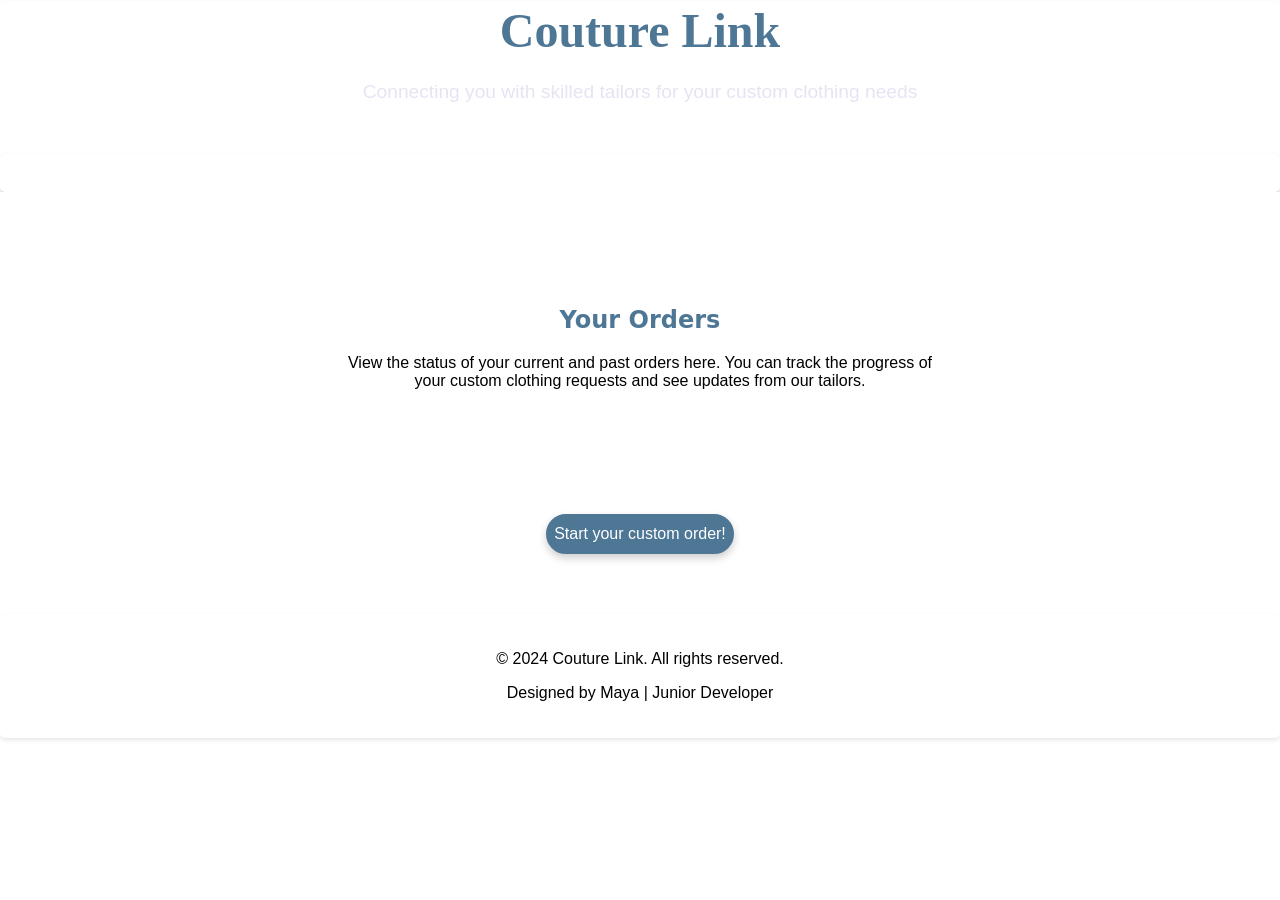
<file: orders.html>
<!doctype html>
<html lang="en">

<head>
    <meta charset="UTF-8" />
    <meta name="viewport" content="width=device-width, initial-scale=1.0" />
    <title>Couture Link | Pinterest-inspired tailoring website</title>
    <link rel="stylesheet" href="orders.css" />
</head>

<body>
    <div class="header">
        <h1>Couture Link</h1>
        <p>Connecting you with skilled tailors for your custom clothing needs</p>
        <nav>
            <a href="index.html">Home</a>
            <a href="submit.html">Submit Requests</a>
            <a href="orders.html">Orders</a>
        </nav>
    </div>

    <section class="orders">
        <h2>Your Orders</h2>

        <div class="orders-Intro">
            <p>
                View the status of your current and past orders here. You can track
                the progress of your custom clothing requests and see updates from our
                tailors.
            </p>
        </div>

        <div class="ordersGrid">
            <!--loaded later-->
        </div>
    </section>

    <section class="noOrders">
        <div class="noOrder">
            <p>Can't see your orders? Submit a new request!</p>
        </div>

        <div class="noOrderButton">
            <button onclick="window.location.href = 'submit.html'">
                Start your custom order!
            </button>
        </div>
    </section>

    <div class="footer">
        <p>&copy; 2024 Couture Link. All rights reserved.</p>
        <p>Designed by Maya | Junior Developer</p>
    </div>

    <script src="orders.js"></script>
</body>

</html>
</file>
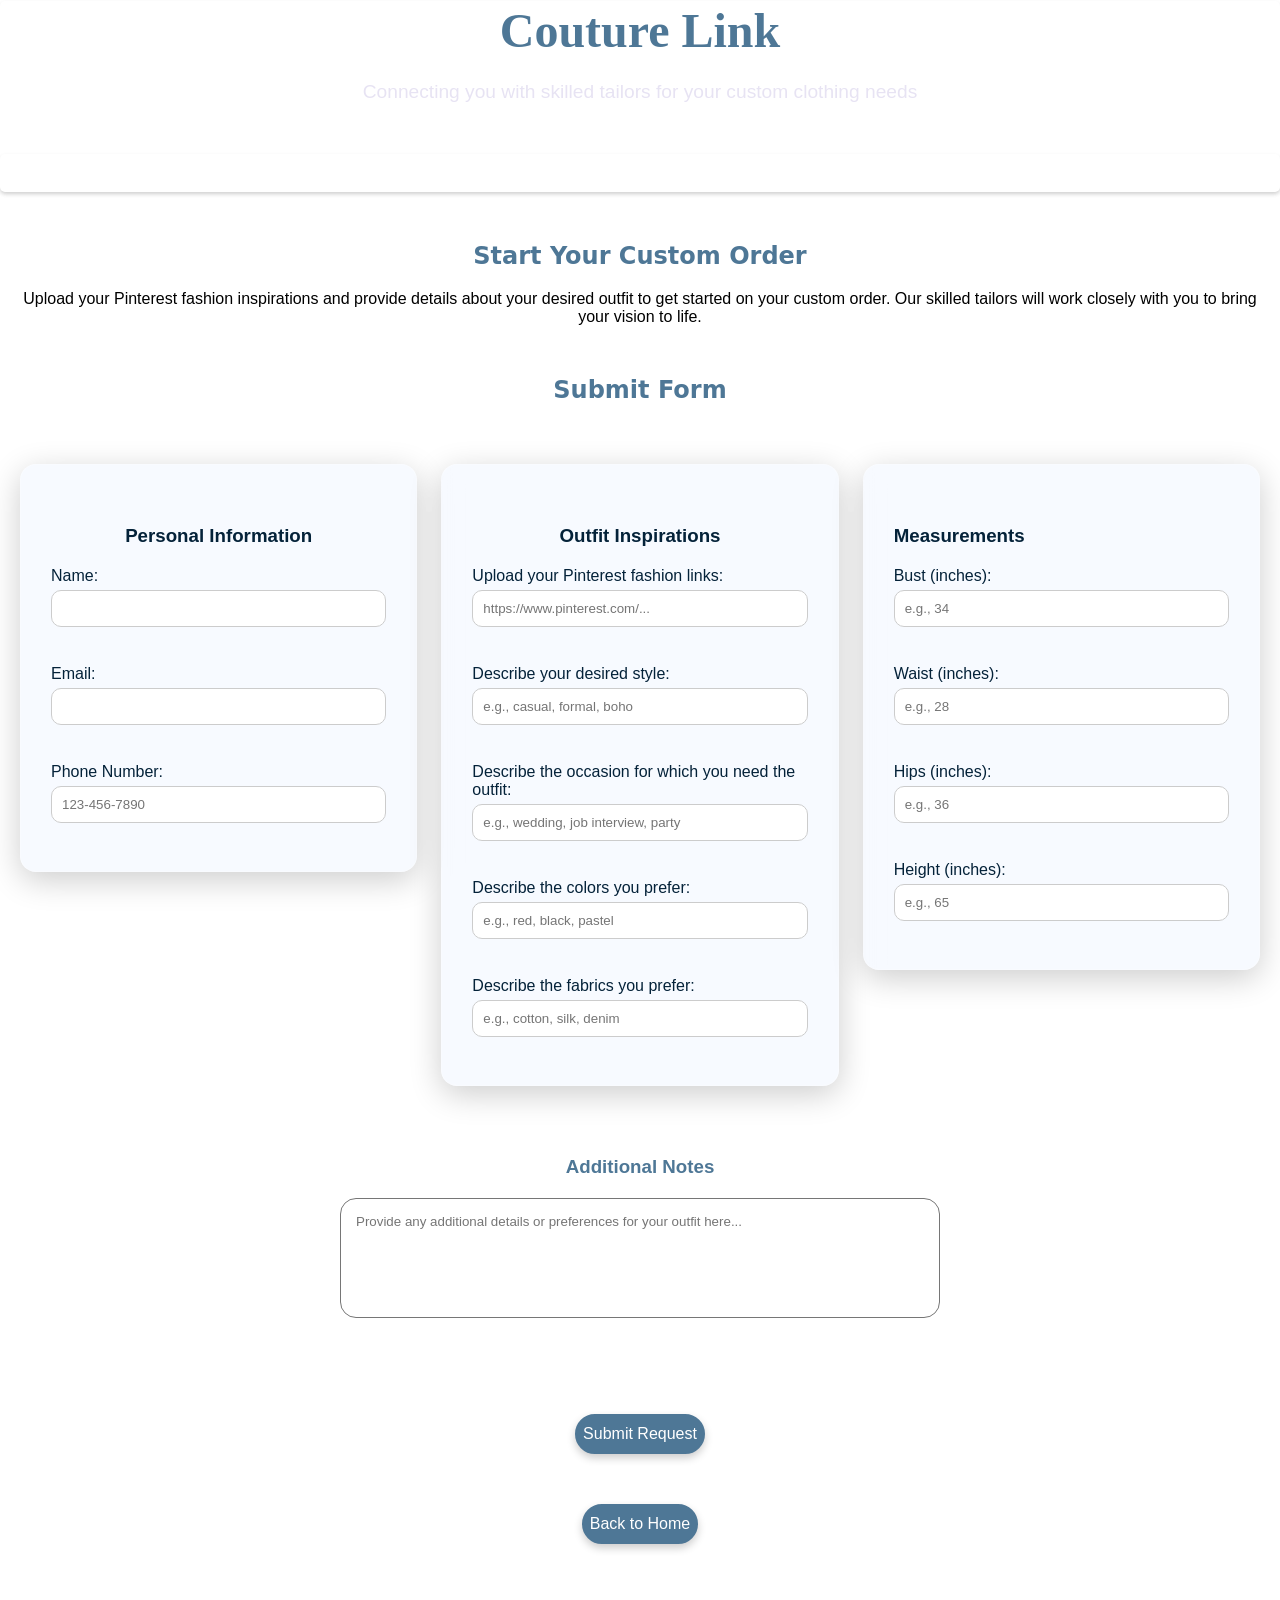
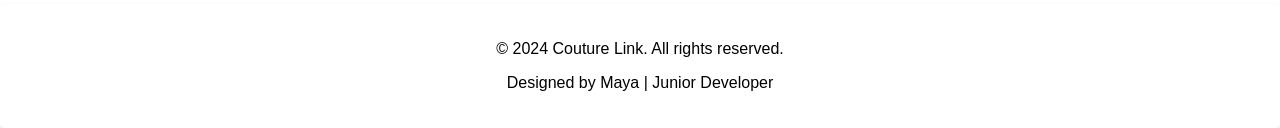
<file: submit.html>
<!DOCTYPE html>
<html lang="en">

<head>
    <meta charset="UTF-8">
    <meta name="viewport" content="width=device-width, initial-scale=1.0">
    <title>Couture Link | Pinterest-inspired tailoring website</title>
    <link rel="stylesheet" href="submit.css">
</head>

<body>
    <div class="header">
        <h1>Couture Link</h1>
        <p>Connecting you with skilled tailors for your custom clothing needs</p>
        <nav>
            <a href="index.html">Home</a>
            <a href="submit.html">Submit Requests</a>
            <a href="orders.html">Orders</a>
        </nav>
    </div>

    <div class="hero">
        <h2>Start Your Custom Order</h2>
        <p>
            Upload your Pinterest fashion inspirations and provide details about your desired outfit to get started on
            your custom order. Our skilled tailors will work closely with you to bring your vision to life.
        </p>
    </div>

    <main>
        <section class="submission">
            <h2>Submit Form</h2>

            <form id="submissionForm">

                <div class="container">

                    <div class="userInfo">
                        <h3>Personal Information</h3>
                        <label for="name">Name:</label>
                        <input type="text" id="name" name="name"><br><br>

                        <label for="user-email">Email:</label>
                        <input type="email" id="user-email" name="user-email"><br><br>

                        <label for="phone">Phone Number:</label>
                        <input type="tel" id="phone" name="phone" placeholder="123-456-7890"><br><br>

                    </div>


                    <div class="outfitInspo">
                        <h3>Outfit Inspirations</h3>

                        <label for="inspo">Upload your Pinterest fashion links:</label>
                        <input type="url" id="inspo" name="inspo" placeholder="https://www.pinterest.com/..."><br><br>

                        <label for="style">Describe your desired style:</label>
                        <input type="text" id="style" name="style" placeholder="e.g., casual, formal, boho"><br><br>

                        <label for="occasion">Describe the occasion for which you need the outfit:</label>
                        <input type="text" id="occasion" name="occasion"
                            placeholder="e.g., wedding, job interview, party"><br><br>

                        <label for="color">Describe the colors you prefer:</label>
                        <input type="text" id="color" name="color" placeholder="e.g., red, black, pastel"><br><br>

                        <label for="fabric">Describe the fabrics you prefer:</label>
                        <input type="text" id="fabric" name="fabric" placeholder="e.g., cotton, silk, denim"><br><br>

                    </div>

                    <div class="measurements">
                        <h3>Measurements</h3>

                        <label for="bust">Bust (inches):</label>
                        <input type="number" id="bust" name="bust" placeholder="e.g., 34"><br><br>

                        <label for="waist">Waist (inches):</label>
                        <input type="number" id="waist" name="waist" placeholder="e.g., 28"><br><br>

                        <label for="hips">Hips (inches):</label>
                        <input type="number" id="hips" name="hips" placeholder="e.g., 36"><br><br>

                        <label for="height">Height (inches):</label>
                        <input type="number" id="height" name="height" placeholder="e.g., 65"><br><br>

                    </div>

                </div>

                <div class="additional">
                    <h3>Additional Notes</h3>

                    <textarea id="additional-notes" name="additional-notes" rows="4" cols="50"
                        placeholder="Provide any additional details or preferences for your outfit here..."></textarea><br><br>

                    <div class="submit-button">
                        <button type="submit">Submit Request</button>
                    </div>
                </div>

            </form>
        </section>
    </main>

    <div class="confirmation">
        <h2>Thank you for your submission!</h2>
        <p>Your custom order request has been received. We will review your details and connect you with a skilled
            tailor who can bring your vision to life. You can expect to hear from us within 48 hours with the next
            steps.</p>
    </div>


    <div class="cta-button">

        <button onclick="window.location.href = 'index.html'">
            Back to Home
        </button>

    </div>


    <div class="footer">
        <p>&copy; 2024 Couture Link. All rights reserved.</p>
        <p>Designed by Maya | Junior Developer</p>
    </div>

    <script src="submit.js"></script>
</body>

</html>
</file>
<file: orders.css>
/*  TABLET  */
@media (max-width: 768px) {
    .header h1 {
        font-size: 2em;
    }

    .header p {
        font-size: 1em;
        margin-bottom: 20px;
    }

    nav a {
        margin: 0 20px;
    }

    .orders {
        padding: 2rem 1rem;
    }

    .ordersGrid {
        grid-template-columns: repeat(2, 1fr);
        gap: 1rem;
    }
}

/*  MOBILE  */
@media (max-width: 480px) {
    .header h1 {
        font-size: 1.5em;
    }

    .header p {
        font-size: 0.9em;
    }

    nav {
        display: flex;
        flex-direction: column;
        gap: 10px;
    }

    nav a {
        margin: 0;
    }

    .orders {
        padding: 1rem;
    }

    .orders h2 {
        margin-top: 20px;
        font-size: 1.3em;
    }

    .ordersGrid {
        grid-template-columns: 1fr;
    }

    .orderCard {
        padding: 1rem;
        border-radius: 12px;
    }

    .orderCard h3 {
        font-size: 1em;
    }

    .noOrder {
        padding: 1.5rem 1rem;
    }

    .footer {
        font-size: 0.85em;
        margin-top: 20px;
    }
}

body {
    background: none;
    font-family: "Arial", sans-serif;
    margin: 0;
    padding: 0;
}

.header {
    background-image: url("https://lens.usercontent.google.com/banana?agsi=CmdnbG9iYWw6OjAwMDA1NWNmZWM3MDAyNmQ6MDAwMDAwZWI6MTo0ODAzYzhkYTk0MDk5ZTVkOjAwMDA1NWNmZWM3MDAyNmQ6MDAwMDAyOGI2NmIwMzM2ODowMDA2NTE5ZTQ5M2YzOGNmEAIYAQ==");
    background-size: cover;
    background-repeat: no-repeat;
    background-position: center;
    padding: 0px;
    background-color: transparent;
    padding: 0px;
    text-align: center;
    box-shadow: 0 2px 4px rgba(0, 0, 0, 0.1);
    border-radius: 5px;
}

.header h1 {
    font-family: serif;
    font-size: 3em;
    background: #4e7796;
    color: transparent;
    background-clip: text;
    padding: 2px;
    margin: 1px;
}

.header p {
    font-family: "Segoe UI", Tahoma, Geneva, Verdana, sans-serif;
    color: #e7e3f3;
    font-weight: 500;
    padding: 1px;
    margin-top: 20px;
    margin-bottom: 50px;
    font-size: larger;
}

nav {
    font-family: sans-serif;
    font-weight: thick;
    background-color: transparent;
    padding: 10px;
    text-align: center;
    box-shadow: 0 2px 4px rgba(0, 0, 0, 0.1);
    border-radius: 5px;
}

nav a {
    text-decoration: none;
    color: #ffff;
    margin: 0 80px;
    padding: 5px 10px;
    border-radius: 5px;
}

nav a:hover {
    background-color: #4e7796;
    color: #ffff;
    transition: background-color 0.3s ease;
}

.orders {
    padding: 4rem 2rem;
    background-color: #ffffff;
}

.orders h2 {
    font-family:
        system-ui,
        -apple-system,
        BlinkMacSystemFont,
        "Segoe UI",
        Roboto,
        Helvetica,
        Arial,
        sans-serif;
    text-align: center;
    color: #4e7796;
    margin-top: 50px;
}

.orders p {
    font-family: "Segoe UI", Tahoma, Geneva, Verdana, sans-serif;
    text-align: center;
    margin: 20px auto;
    color: #000000;
    max-width: 600px;
    display: block;
}

.ordersGrid {
    display: grid;
    grid-template-columns: repeat(auto-fit, minmax(280px, 1fr));
    gap: 2rem;
}

.orderCard h3 {
    margin-bottom: 1rem;
    font-size: 1.3rem;
}

.orderCard p {
    margin-bottom: 0.8rem;
    line-height: 1.6;
    text-align: left;
}

.orderCard {
    background-color: #edf2f8;
    padding: 2rem;
    border-radius: 20px;
    box-shadow: 0 8px 20px rgba(97, 70, 54, 0.12);
    transition: all 0.3s ease;
}

.noOrder {
    text-align: center;
    padding: 3rem 2rem;
    display: none;
}

.noOrderButton {
    margin-top: 10px;
    display: block;
    text-align: center;
    margin: 30px auto;
    padding: 10px 20px;
}

.noOrderButton button {
    background-color: #4e7796;
    color: #fff;
    border: none;
    border-radius: 30px;
    height: 40px;
    cursor: pointer;
    font-size: 1em;
    border: 2px solid #4e7796;
    box-shadow: 0 4px 8px rgba(0, 0, 0, 0.2);
}

.noOrderButton button:hover {
    background-color: transparent;
    color: #4e7796;
    border: 2px solid #ffffff;
    transition:
        background-color 0.1s ease,
        color 0.1s ease;
}

.footer {
    background-color: transparent;
    text-align: center;
    padding: 20px;
    margin-top: 50px;
    box-shadow: 0 2px 4px rgba(0, 0, 0, 0.1);
    border-radius: 5px;
}
</file>
<file: submit.css>
/*  TABLET  */
@media (max-width: 768px) {
    .header h1 {
        font-size: 2em;
    }

    .header p {
        font-size: 1em;
        margin-bottom: 20px;
    }

    nav a {
        margin: 0 20px;
    }

    .container {
        flex-direction: column;
        align-items: center;
        padding: 20px;
    }

    .userInfo,
    .outfitInspo,
    .measurements {
        max-width: 100%;
        width: 100%;
    }
}

/* MOBILE  */
@media (max-width: 480px) {
    .header h1 {
        font-size: 1.5em;
    }

    .header p {
        font-size: 0.9em;
    }

    nav {
        display: flex;
        flex-direction: column;
        gap: 10px;
    }

    nav a {
        margin: 0;
    }

    .hero h2 {
        font-size: 1.3em;
        margin-top: 20px;
    }

    .hero p {
        font-size: 0.9em;
    }

    .userInfo,
    .outfitInspo,
    .measurements {
        padding: 15px;
        border-radius: 12px;
    }

    .userInfo input,
    .outfitInspo input,
    .measurements input {
        font-size: 0.9em;
    }

    textarea {
        width: 90%;
        font-size: 0.9em;
    }

    .confirmation {
        margin: 20px 10px;
        padding: 15px;
    }

    .confirmation h2 {
        font-size: 1.2em;
        margin-top: 20px;
    }

    .footer {
        font-size: 0.85em;
        margin-top: 20px;
    }
}

body {
    background: none;
    font-family: "Arial", sans-serif;
    margin: 0;
    padding: 0;
}

.header {
    background-image: url("https://lens.usercontent.google.com/banana?agsi=CmdnbG9iYWw6OjAwMDA1NWNmZWM3MDAyNmQ6MDAwMDAwZWI6MTo0ODAzYzhkYTk0MDk5ZTVkOjAwMDA1NWNmZWM3MDAyNmQ6MDAwMDAyOGI2NmIwMzM2ODowMDA2NTE5ZTQ5M2YzOGNmEAIYAQ==");
    background-size: cover;
    background-repeat: no-repeat;
    background-position: center;
    padding: 0px;
    background-color: transparent;
    padding: 0px;
    text-align: center;
    box-shadow: 0 2px 4px rgba(0, 0, 0, 0.1);
    border-radius: 5px;
}

.header h1 {
    font-family: serif;
    font-size: 3em;
    background: #4e7796;
    color: transparent;
    background-clip: text;
    padding: 2px;
    margin: 1px;
}

.header p {
    font-family: "Segoe UI", Tahoma, Geneva, Verdana, sans-serif;
    color: #e7e3f3;
    font-weight: 500;
    padding: 1px;
    margin-top: 20px;
    margin-bottom: 50px;
    font-size: larger;
}

nav {
    font-family: sans-serif;
    font-weight: thick;
    background-color: transparent;
    padding: 10px;
    text-align: center;
    box-shadow: 0 2px 4px rgba(0, 0, 0, 0.1);
    border-radius: 5px;
}

nav a {
    text-decoration: none;
    color: #ffff;
    margin: 0 80px;
    padding: 5px 10px;
    border-radius: 5px;
}

nav a:hover {
    background-color: #4e7796;
    color: #ffff;
    transition: background-color 0.3s ease;
}

.hero h2 {
    font-family:
        system-ui,
        -apple-system,
        BlinkMacSystemFont,
        "Segoe UI",
        Roboto,
        Helvetica,
        Arial,
        sans-serif;
    text-align: center;
    color: #4e7796;
    margin-top: 50px;
}

.hero p {
    font-family: "Segoe UI", Tahoma, Geneva, Verdana, sans-serif;
    text-align: center;
    margin-top: 20px;
    margin-left: 20px;
    margin-right: 20px;
    color: #000000;
}

.submission h2 {
    font-family:
        system-ui,
        -apple-system,
        BlinkMacSystemFont,
        "Segoe UI",
        Roboto,
        Helvetica,
        Arial,
        sans-serif;
    text-align: center;
    color: #4e7796;
    margin-top: 50px;
}

.userInfo h3 {
    font-family: "Segoe UI", Tahoma, Geneva, Verdana, sans-serif;
    color: #042239;
    margin-top: 30px;
    text-align: center;
}

.userInfo {
    background: rgba(43, 120, 235, 0.034);
    backdrop-filter: blur(12px);
    -webkit-backdrop-filter: blur(12px);
    border: 1px solid rgba(255, 255, 255, 0.25);
    border-radius: 16px;
    box-shadow: 0 8px 32px 0 rgba(0, 0, 0, 0.2);
    padding: 30px;
    flex: 1;
    max-width: 450px;
    box-sizing: border-box;
}

.userInfo label {
    font-family: "Segoe UI", Tahoma, Geneva, Verdana, sans-serif;
    color: #042239;
    display: block;
    margin-top: 20px;
}

.userInfo input {
    width: 100%;
    padding: 10px;
    margin-top: 5px;
    border: 1px solid #ccc;
    border-radius: 10px;
    box-sizing: border-box;
    outline-color: #042239;
}

.outfitInspo h3 {
    font-family: "Segoe UI", Tahoma, Geneva, Verdana, sans-serif;
    color: #042239;
    margin-top: 30px;
    text-align: center;
}

.outfitInspo label {
    font-family: "Segoe UI", Tahoma, Geneva, Verdana, sans-serif;
    color: #042239;
    display: block;
    margin-top: 20px;
}

.outfitInspo input {
    width: 100%;
    padding: 10px;
    margin-top: 5px;
    border: 1px solid #ccc;
    border-radius: 10px;
    box-sizing: border-box;
    outline-color: #042239;
}

.outfitInspo {
    background: rgba(43, 120, 235, 0.034);
    backdrop-filter: blur(12px);
    -webkit-backdrop-filter: blur(12px);
    border: 1px solid rgba(255, 255, 255, 0.25);
    border-radius: 16px;
    box-shadow: 0 8px 32px 0 rgba(0, 0, 0, 0.2);
    padding: 30px;
    flex: 1;
    box-sizing: border-box;
    max-width: 450px;
}

.measurements h3 {
    font-family: "Segoe UI", Tahoma, Geneva, Verdana, sans-serif;
    color: #042239;
    margin-top: 30px;
}

.measurements {
    background: rgba(43, 120, 235, 0.034);
    backdrop-filter: blur(12px);
    -webkit-backdrop-filter: blur(12px);
    border: 1px solid rgba(255, 255, 255, 0.25);
    border-radius: 16px;
    box-shadow: 0 8px 32px 0 rgba(0, 0, 0, 0.2);
    padding: 30px;
    flex: 1;
    max-width: 450px;
    box-sizing: border-box;
}

.measurements label {
    font-family: "Segoe UI", Tahoma, Geneva, Verdana, sans-serif;
    color: #042239;
    display: block;
    margin-top: 20px;
}

.measurements input {
    width: 100%;
    padding: 10px;
    margin-top: 5px;
    border: 1px solid #ccc;
    border-radius: 10px;
    box-sizing: border-box;
    outline-color: #042239;
}

.container {
    display: flex;
    flex-direction: row;
    justify-content: center;
    align-items: flex-start;
    gap: 24px;
    padding: 40px 20px;
    width: 100%;
    box-sizing: border-box;
}

.additional h3 {
    font-family: "Segoe UI", Tahoma, Geneva, Verdana, sans-serif;
    color: #4e7796;
    margin-top: 30px;
    text-align: center;
}

textarea {
    display: block;
    margin: 20px auto;
    width: 100%;
    max-width: 600px;
    height: 120px;
    resize: none;
    box-sizing: border-box;
    border-radius: 16px;
    padding: 15px;
    font-family: inherit;
    outline-color: #042239;
}

.submit-button {
    margin-top: 10px;
    display: block;
    text-align: center;
    margin: 30px auto;
    padding: 10px 20px;
}

.submit-button button {
    background-color: #4e7796;
    color: #fff;
    border: none;
    border-radius: 30px;
    height: 40px;
    cursor: pointer;
    font-size: 1em;
    border: 2px solid #4e7796;
    box-shadow: 0 4px 8px rgba(0, 0, 0, 0.2);
}

button:hover {
    background-color: transparent;
    color: #4e7796;
    border: 2px solid #ffffff;
    transition:
        background-color 0.1s ease,
        color 0.1s ease;
}

.confirmation {
    display: none;
    background: rgba(43, 120, 235, 0.034);
    backdrop-filter: blur(12px);
    -webkit-backdrop-filter: blur(12px);
    border: 1px solid rgba(255, 255, 255, 0.25);
    border-radius: 16px;
    box-shadow: 0 8px 32px 0 rgba(0, 0, 0, 0.2);
    padding: 30px;
    margin: 40px auto;
    max-width: 600px;
}

.confirmation h2 {
    font-family:
        system-ui,
        -apple-system,
        BlinkMacSystemFont,
        "Segoe UI",
        Roboto,
        Oxygen,
        Ubuntu,
        Cantarell,
        "Open Sans",
        "Helvetica Neue",
        sans-serif;
    text-align: center;
    margin-top: 50px;
    color: #4e7796;
}

.confirmation p {
    font-family: "Segoe UI", Tahoma, Geneva, Verdana, sans-serif;
    text-align: center;
    margin-top: 20px;
    margin-left: 20px;
    margin-right: 20px;
    display: block;
    color: #000000;
}

.cta-button {
    display: block;
    text-align: center;
    margin: 30px auto;
    padding: 10px 20px;
}

.cta-button button {
    background-color: #4e7796;
    color: #fff;
    border: none;
    border-radius: 30px;
    height: 40px;
    cursor: pointer;
    font-size: 1em;
    border: 2px solid #4e7796;
    box-shadow: 0 4px 8px rgba(0, 0, 0, 0.2);
}

.cta-button button:hover {
    background-color: transparent;
    color: #4e7796;
    border: 2px solid #ffffff;
    transition:
        background-color 0.1s ease,
        color 0.1s ease;
}

.footer {
    background-color: transparent;
    text-align: center;
    padding: 20px;
    margin-top: 50px;
    box-shadow: 0 2px 4px rgba(0, 0, 0, 0.1);
    border-radius: 5px;
}
</file>
